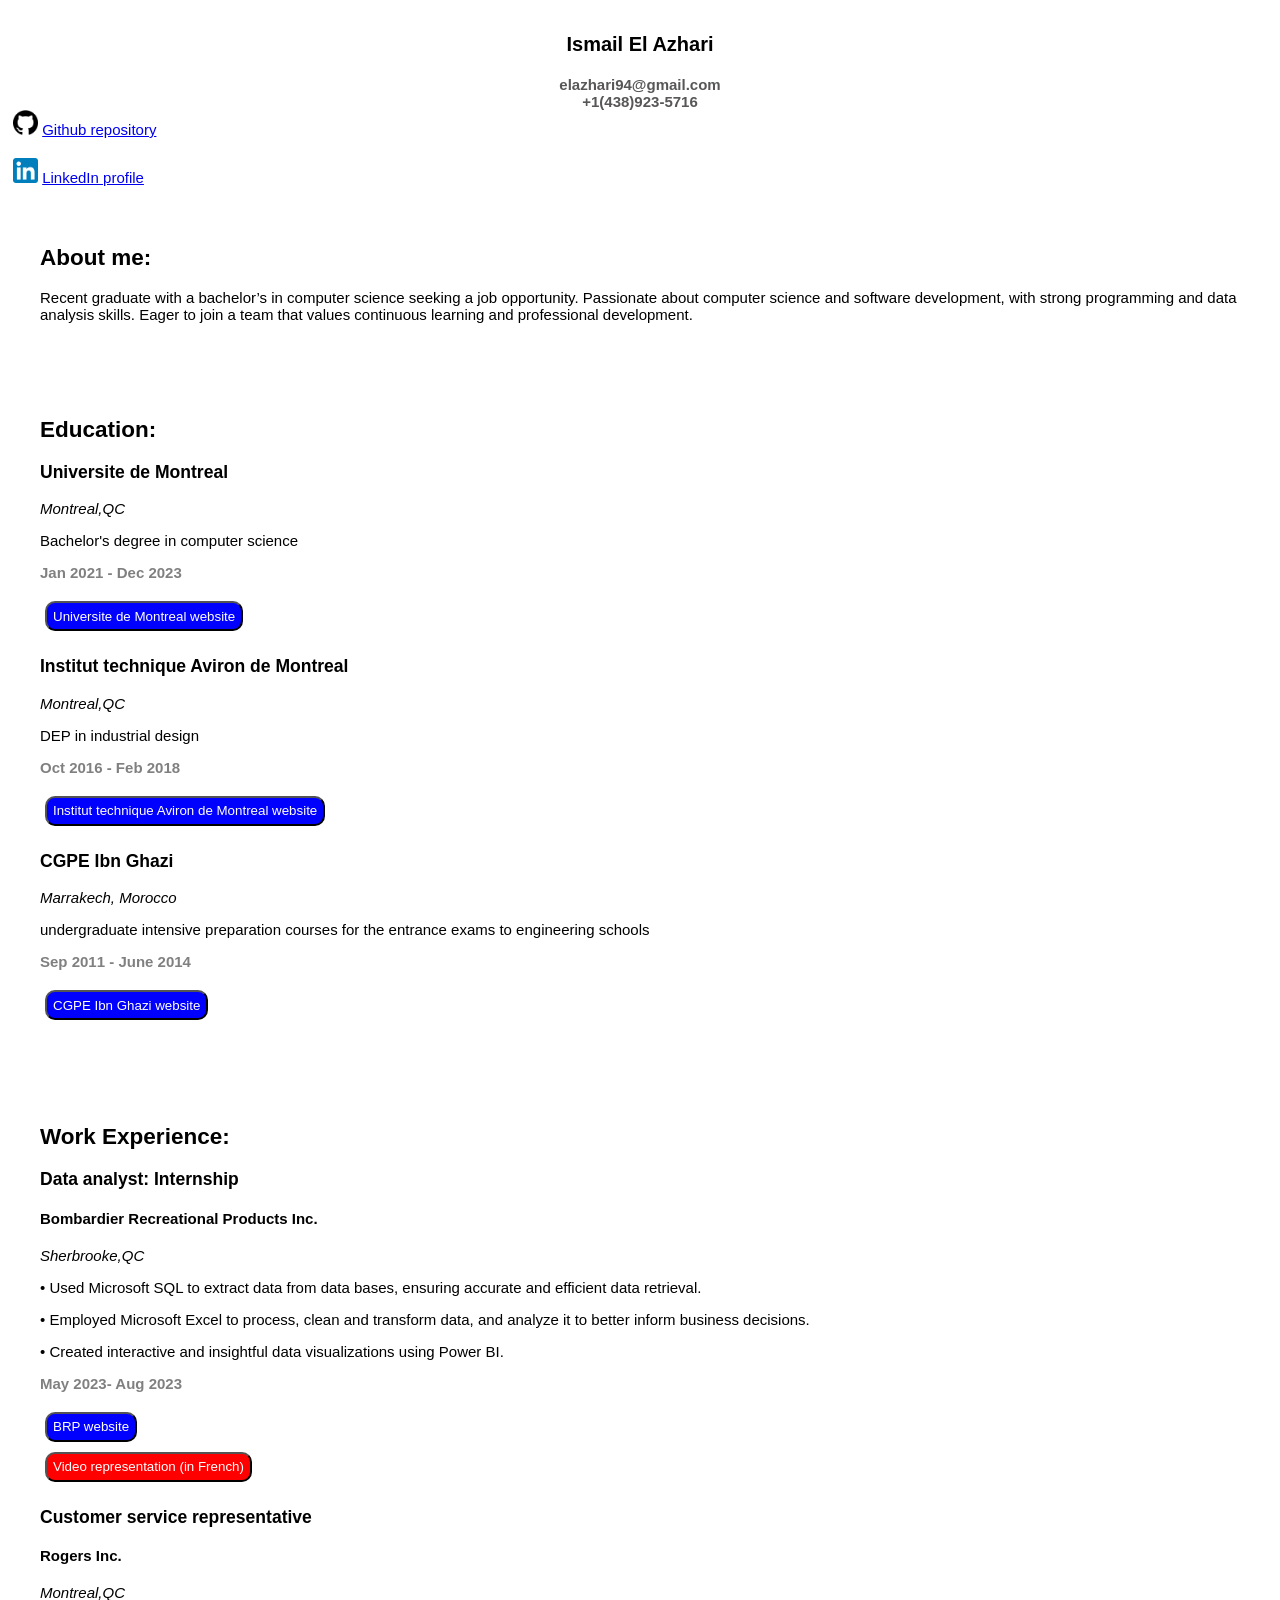
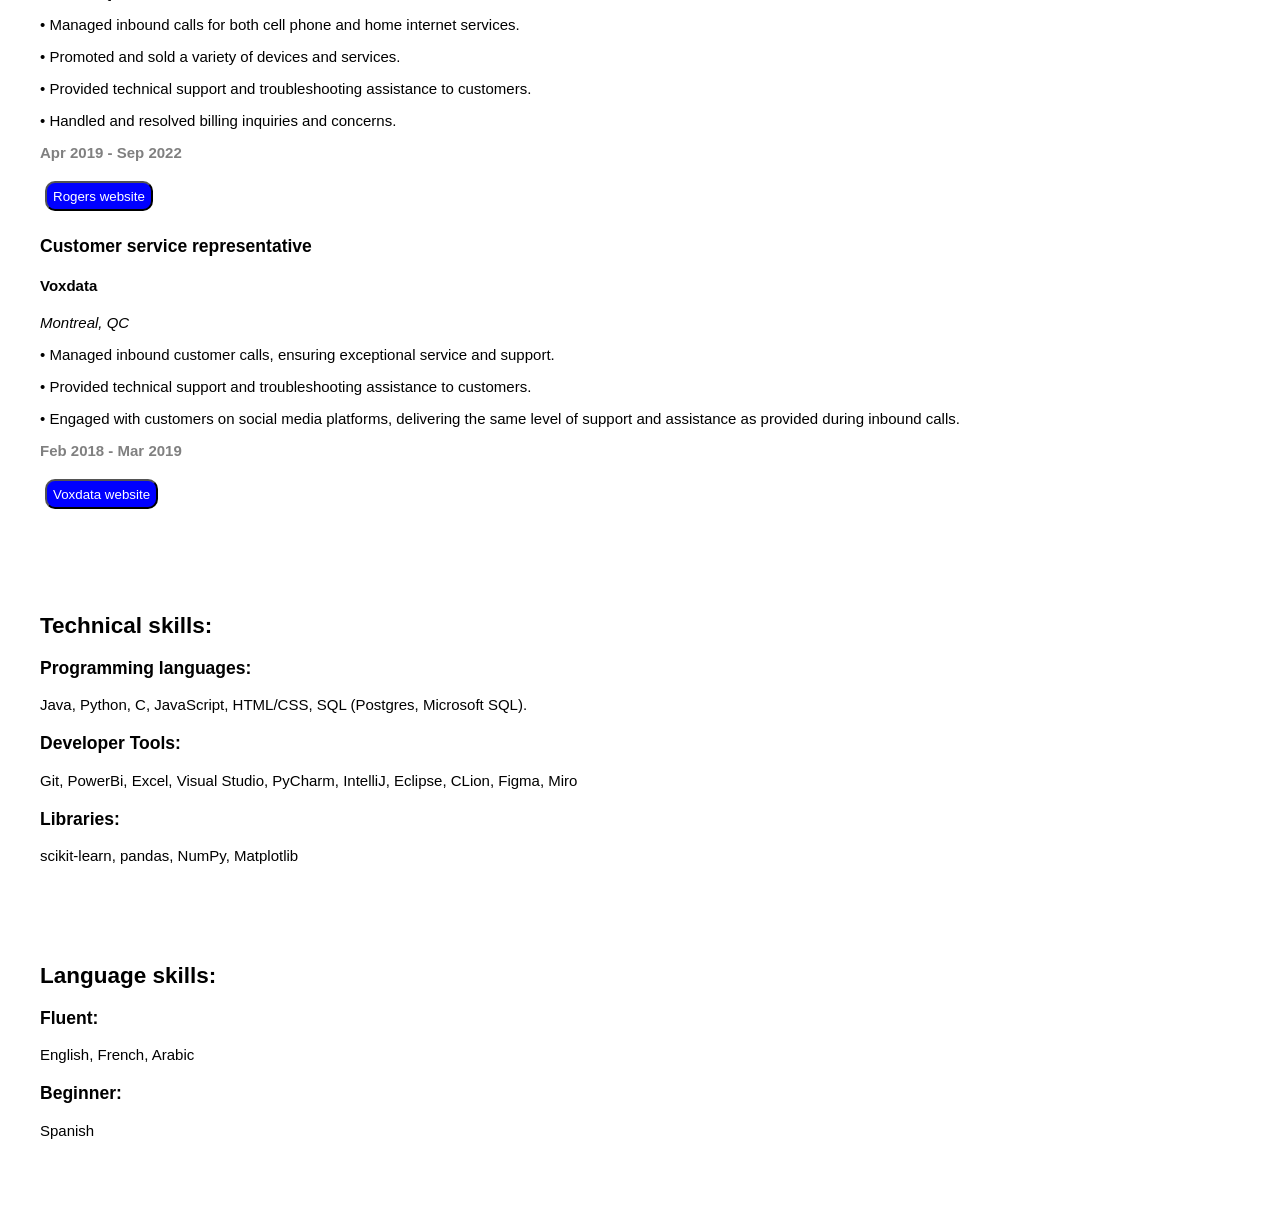
<file: index.html>
<!DOCTYPE html>
<html>

<head>
  <meta chatset="UTF-8">
  <meta name="viewport" content="width=device-width, initial-scale=1.0">
  <title>Ismail El Azhari Resume</title>
  <link rel="stylesheet" href="styles/web_styles.css">

</head>
<body>
  <p class="title">Ismail El Azhari </p>
  <div class="subTitle">elazhari94@gmail.com</div>
  <div class="subTitle">+1(438)923-5716</div>
  <div class="link"> 
    <img src="images/GitHub-logo.png" alt="Image" class="logo">
    <a href="https://github.com/Ismail-El-Azhari?tab=repositories" target="_blank">Github repository</a>
  </div>
  <div class="link"> 
    <img src="images/LinkedIn_icon.svg.png" alt="Image" class="logo">
    <a href="https://www.linkedin.com/in/ismail-el-azhari-a51baa256" target="_blank">LinkedIn profile</a>

  </div>

  <div class="section">
    <h2>About me:</h2>
  <p>Recent graduate with a bachelor’s in computer science seeking a job opportunity. Passionate about computer science and software development, with strong programming and data analysis skills. Eager to join a team that
    values continuous learning and professional development.</p>
  </div>
  
  <!--Education section--> 

  <div class="section">
    <h2>Education:</h2>
    <div class="section-example">
      <h3>Universite de Montreal</h3>
      <p class="location">Montreal,QC</p>
      <p>Bachelor's degree in computer science</p>
      <p class="dates">Jan 2021 - Dec 2023</p>
      <button class="website-button" data-link="https://www.umontreal.ca">Universite de Montreal website</button>
    </div>
    <div class="section-example">
    <h3>Institut technique Aviron de Montreal</h3>
      <p class="location">Montreal,QC</p>
      <p>DEP in industrial design</p>
      <p class="dates">Oct 2016 - Feb 2018</p>
      <button class="website-button" data-link="https://www.avirontech.com">Institut technique Aviron de Montreal website</button>
    </div>
    <div class="section-example">
      <h3>CGPE Ibn Ghazi</h3>
        <p class="location">Marrakech, Morocco</p>
        <p>undergraduate intensive preparation courses for the entrance exams to engineering schools</p>
        <p class="dates">Sep 2011 - June 2014</p>
        <button class="website-button" data-link="https://www.igmprepa.com">CGPE Ibn Ghazi website</button>
    </div>
  </div>

  <!--Work experience section--> 
  <div class="section">
    <h2>Work Experience:</h2>
    <div class="section-example">
      <h3>Data analyst:  Internship</h3>
      <h4>Bombardier Recreational Products Inc.</h4>
      <p class="location">Sherbrooke,QC</p>
      <p>•	Used Microsoft SQL to extract data from data bases, ensuring accurate and efficient data retrieval.</p>
      <p>•  Employed Microsoft Excel to process, clean and transform data, and analyze it to better inform business decisions.</p>
      <p>•	Created interactive and insightful data visualizations using Power BI.</p>
      <p class="dates">May 2023- Aug 2023</p>
      <div>
        <button class="website-button" data-link="https://www.brp.com">BRP website</button>
      </div>
      <div>
        <button class="video-button" data-link="https://youtu.be/KwKCG26S5WM">Video representation (in French)</button>
      </div>
    </div>
    <div class="section-example">
    <h3>Customer  service  representative</h3>
    <h4>Rogers Inc.</h4>
      <p class="location">Montreal,QC</p>
      <p>•	Managed inbound calls for both cell phone and home internet services.</p>
      <p>•	Promoted and sold a variety of devices and services.</p>
      <p>•	Provided technical support and troubleshooting assistance to customers.</p>
      <p>•	Handled and resolved billing inquiries and concerns.</p>
      <p class="dates">Apr 2019 - Sep 2022</p>
      <button class="website-button" data-link="https://www.rogers.com">Rogers website</button>
    </div>
    <div class="section-example">
      <h3>Customer  service  representative</h3>
      <h4>Voxdata</h4>
        <p class="location">Montreal, QC</p>
        <p>•	Managed inbound customer calls, ensuring exceptional service and support.</p>
        <p>•	Provided technical support and troubleshooting assistance to customers.</p>
        <p>•	Engaged with customers on social media platforms, delivering the same level of support and assistance as provided during inbound calls.</p>
        <p class="dates">Feb 2018 - Mar 2019</p>
        <button class="website-button" data-link="https://www.voxdata.com">Voxdata website</button>
    </div>
  </div>

  <!--Technical skills-->
  <div class="section">
    <h2>Technical skills:</h2>
    <div class="section-example">
      <h3>Programming languages:</h3>
      <p>Java, Python, C, JavaScript, HTML/CSS, SQL (Postgres, Microsoft SQL).</p>
    </div>
    <div class="section-example">
      <h3>Developer Tools:</h3>
      <p>Git, PowerBi, Excel, Visual Studio, PyCharm, IntelliJ, Eclipse, CLion, Figma, Miro</p>
    </div>
    <div class="section-example">
      <h3>Libraries:</h3>
      <p>scikit-learn, pandas, NumPy, Matplotlib</p>
    </div>
  </div>

  <!--Language skills-->
  <div class="section">
    <h2>Language skills:</h2>
    <div class="section-example">
      <h3>Fluent:</h3>
      <p>English, French, Arabic</p>
    </div>
    <div class="section-example">
    <h3>Beginner:</h3>
    <p>Spanish</p>
    </div>
  </div>



  <script src="scripts/web_functions.js">
    
  </script>

</body>
</html>
</file>
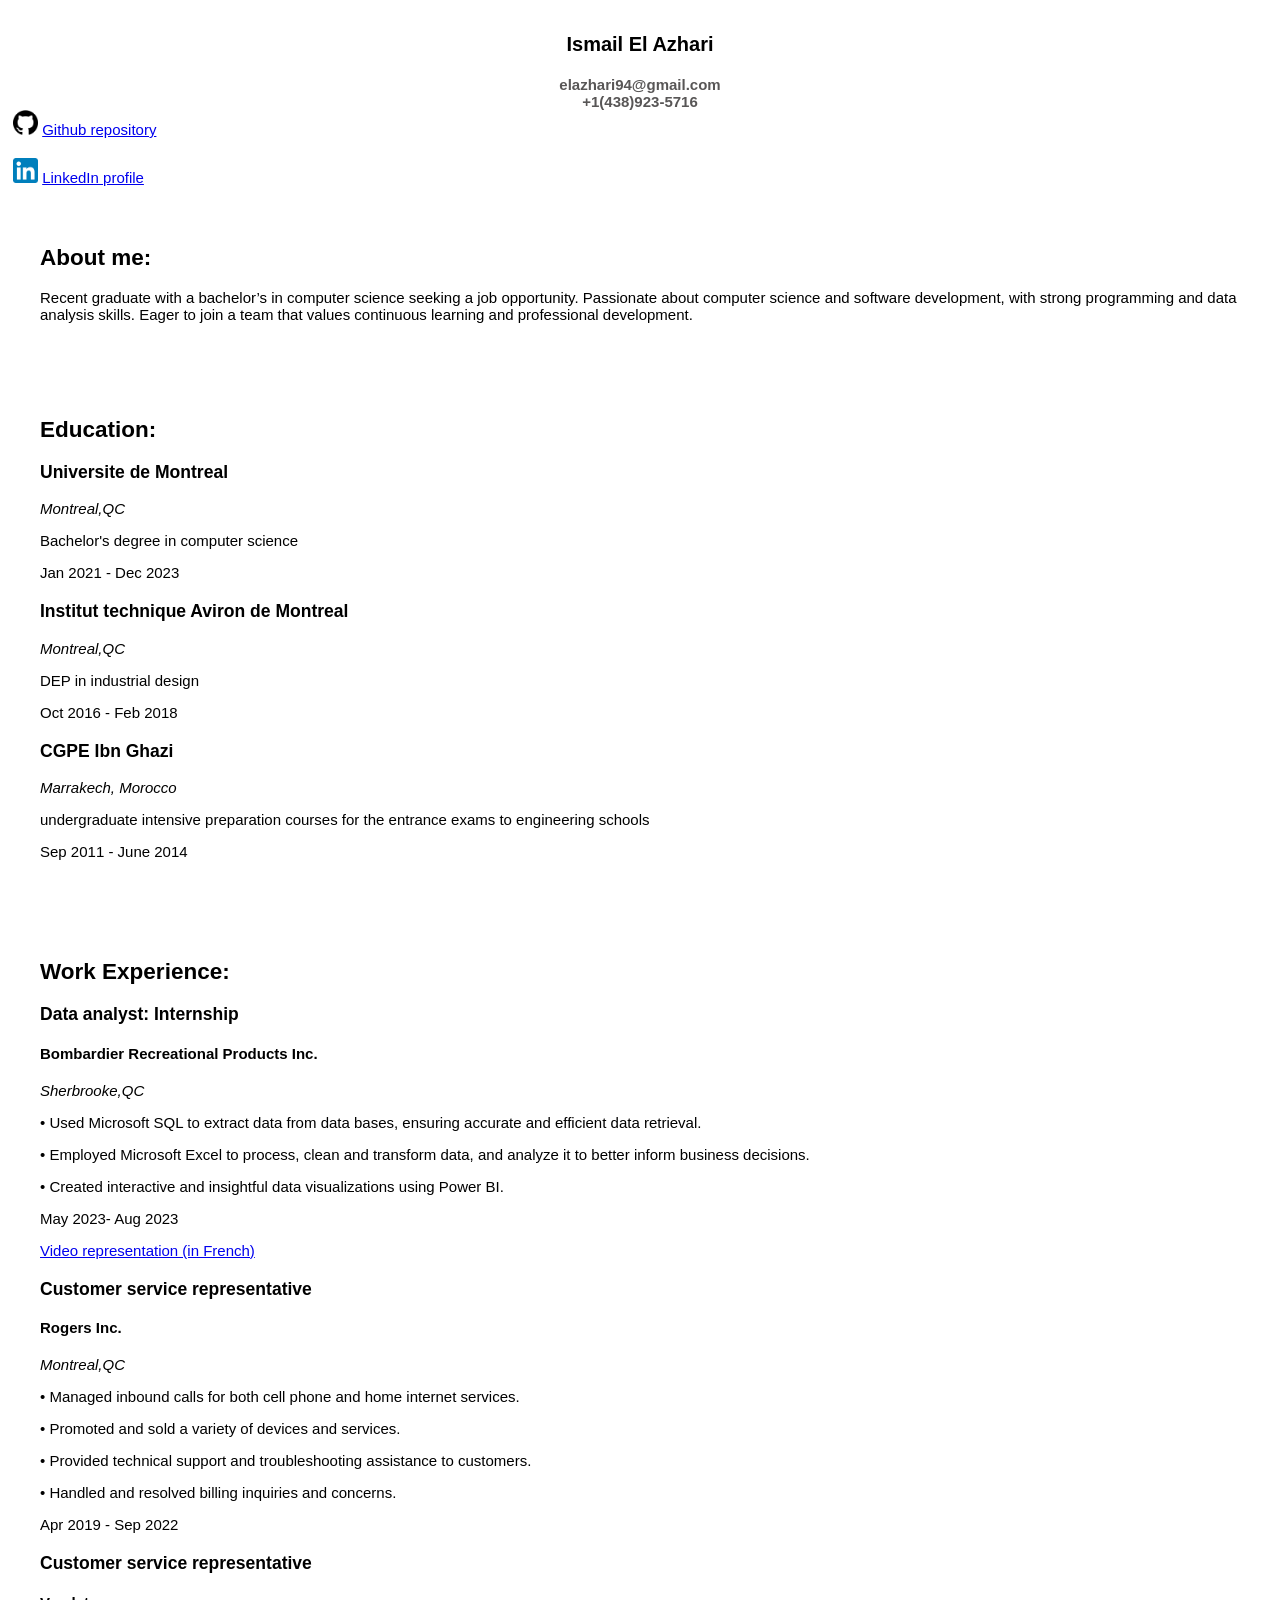
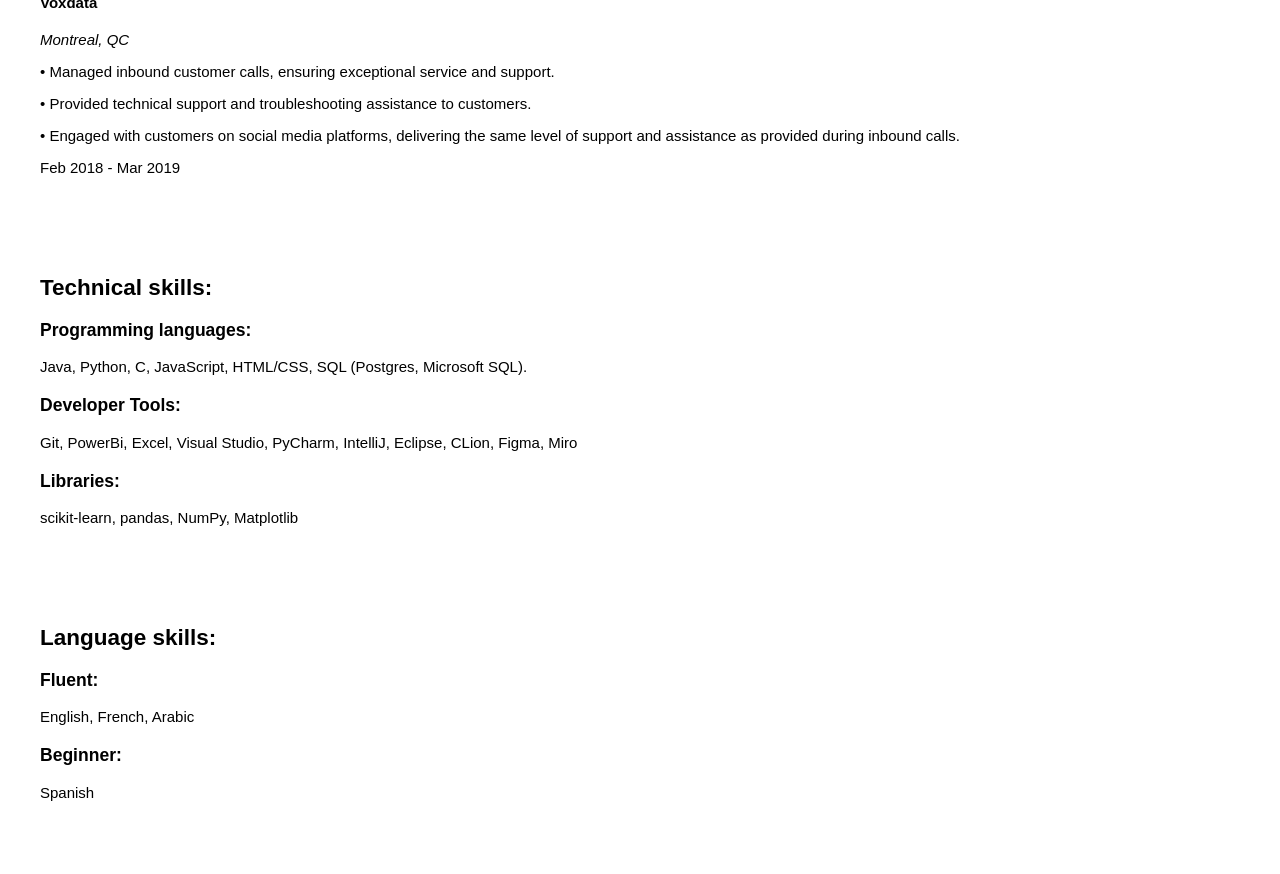
<file: web_layout.html>
<!DOCTYPE html>
<html>

<head>
  <meta chatset="UTF-8">
  <meta name="viewport" content="width=device-width, initial-scale=1.0">
  <title>Ismail El Azhari Resume</title>
  <link rel="stylesheet" href="styles/web_styles.css">

</head>
<body>
  <p class="title">Ismail El Azhari </p>
  <div class="subTitle">elazhari94@gmail.com</div>
  <div class="subTitle">+1(438)923-5716</div>
  <div class="link"> 
    <img src="images/GitHub-logo.png" alt="Image" class="logo">
    <a href="https://github.com/Ismail-El-Azhari?tab=repositories" target="_blank">Github repository</a>
  </div>
  <div class="link"> 
    <img src="images/LinkedIn_icon.svg.png" alt="Image" class="logo">
    <a href="https://www.linkedin.com/in/ismail-el-azhari-a51baa256" target="_blank">LinkedIn profile</a>

  </div>

  <div class="section">
    <h2>About me:</h2>
  <p>Recent graduate with a bachelor’s in computer science seeking a job opportunity. Passionate about computer science and software development, with strong programming and data analysis skills. Eager to join a team that
    values continuous learning and professional development.</p>
  </div>
  
  <!--Education section--> 

  <div class="section">
    <h2>Education:</h2>
    <div class="section-example">
      <h3>Universite de Montreal</h3>
      <p class="location">Montreal,QC</p>
      <p>Bachelor's degree in computer science</p>
      <p>Jan 2021 - Dec 2023</p>
    </div>
    <div class="section-example">
    <h3>Institut technique Aviron de Montreal</h3>
      <p class="location">Montreal,QC</p>
      <p>DEP in industrial design</p>
      <p>Oct 2016 - Feb 2018</p>
    </div>
    <div class="section-example">
      <h3>CGPE Ibn Ghazi</h3>
        <p class="location">Marrakech, Morocco</p>
        <p>undergraduate intensive preparation courses for the entrance exams to engineering schools</p>
        <p>Sep 2011 - June 2014</p>
    </div>
  </div>

  <!--Work experience section--> 
  <div class="section">
    <h2>Work Experience:</h2>
    <div class="section-example">
      <h3>Data analyst:  Internship</h3>
      <h4>Bombardier Recreational Products Inc.</h4>
      <p class="location">Sherbrooke,QC</p>
      <p>•	Used Microsoft SQL to extract data from data bases, ensuring accurate and efficient data retrieval.</p>
      <p>•  Employed Microsoft Excel to process, clean and transform data, and analyze it to better inform business decisions.</p>
      <p>•	Created interactive and insightful data visualizations using Power BI.</p>
      <p>May 2023- Aug 2023</p>
      <a href="https://youtu.be/KwKCG26S5WM" target="_blank">Video representation (in French)</a>
    </div>
    <div class="section-example">
    <h3>Customer  service  representative</h3>
    <h4>Rogers Inc.</h4>
      <p class="location">Montreal,QC</p>
      <p>•	Managed inbound calls for both cell phone and home internet services.</p>
      <p>•	Promoted and sold a variety of devices and services.</p>
      <p>•	Provided technical support and troubleshooting assistance to customers.</p>
      <p>•	Handled and resolved billing inquiries and concerns.</p>
      <p>Apr 2019 - Sep 2022</p>
    </div>
    <div class="section-example">
      <h3>Customer  service  representative</h3>
      <h4>Voxdata</h4>
        <p class="location">Montreal, QC</p>
        <p>•	Managed inbound customer calls, ensuring exceptional service and support.</p>
        <p>•	Provided technical support and troubleshooting assistance to customers.</p>
        <p>•	Engaged with customers on social media platforms, delivering the same level of support and assistance as provided during inbound calls.</p>
        <p>Feb 2018 - Mar 2019</p>
    </div>
  </div>

  <!--Technical skills-->
  <div class="section">
    <h2>Technical skills:</h2>
    <div class="section-example">
      <h3>Programming languages:</h3>
      <p>Java, Python, C, JavaScript, HTML/CSS, SQL (Postgres, Microsoft SQL).</p>
    </div>
    <div class="section-example">
      <h3>Developer Tools:</h3>
      <p>Git, PowerBi, Excel, Visual Studio, PyCharm, IntelliJ, Eclipse, CLion, Figma, Miro</p>
    </div>
    <div class="section-example">
      <h3>Libraries:</h3>
      <p>scikit-learn, pandas, NumPy, Matplotlib</p>
    </div>
  </div>

  <!--Language skills-->
  <div class="section">
    <h2>Language skills:</h2>
    <div class="section-example">
      <h3>Fluent:</h3>
      <p>English, French, Arabic</p>
    </div>
    <div class="section-example">
    <h3>Beginner:</h3>
    <p>Spanish</p>
    </div>
  </div>



  <script src="scripts/web_functions.js">
    
  </script>

</body>
</html>
</file>
<file: styles/web_styles.css>
body{
  color: black;
  font-family: Arial;
  font-size: 15px;
  padding: 5px;
}



.title{
  color: black;
  font-family: Arial;
  font-size: 20px;
  font-weight: bold;
  text-align: center;
  margin-bottom: 20;

}

.subTitle{
  color: rgb(88, 86, 86);
  font-family: Arial;
  font-size: 15px;
  font-weight: bold;
  text-align: center;
}

.section{
  max-width: 1200px;
  margin: 20px auto;
  border-radius: 5px;
  padding: 20px;
  text-align: left;

}

.section-example{
  margin-bottom: 20px;

}

.section-example .location{
  font-style: italic;
  margin-bottom: 5px;
}

.company-name{
  max-width: 800px;
  margin: 20px auto;
  border-radius: 5px;
  padding: 20px;
  font-weight: bold;

}

.link{
  margin-bottom: 20px;
}

.logo{
  width: 25px;
  max-width: 100%;
  height: auto;

}

.dates{
  color: gray;
  font-weight: bold;
}

.website-button{
  color:white;
  background-color: blue;
  border-radius: 10px;
  cursor: pointer;
  height: 30px;
  transition: color 0.7s, background-color 0.7s;
  margin: 5px;

}

.website-button:hover{
  background-color: white;
  color: blue;
}

.website-button:active{
  opacity: 0.3;
}

.video-button{
  color:white;
  background-color: red;
  border-radius: 10px;
  cursor: pointer;
  height: 30px;
  transition: color 1s, background-color 1s;
  margin: 5px;

}

.video-button:hover{
  opacity: 0.8;
}

.video-button:active{
  opacity: 0.3;
}
</file>
